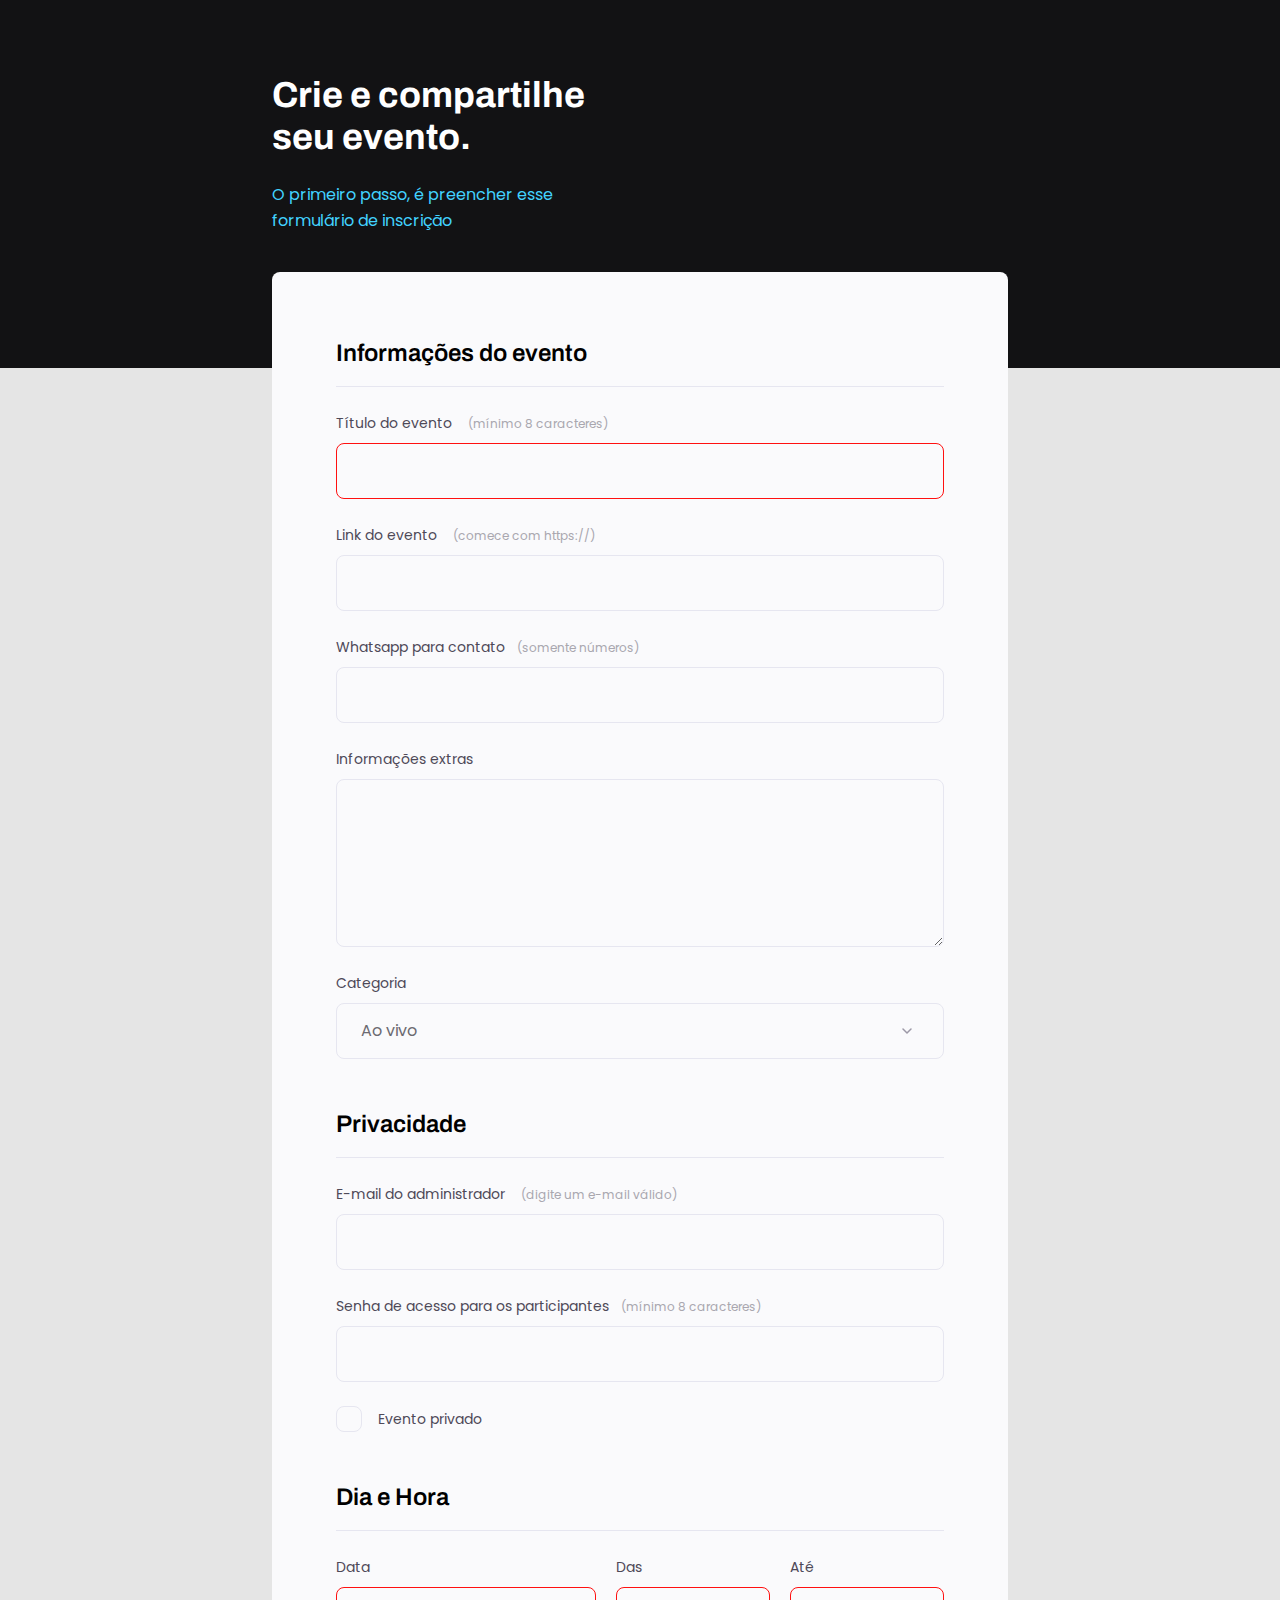
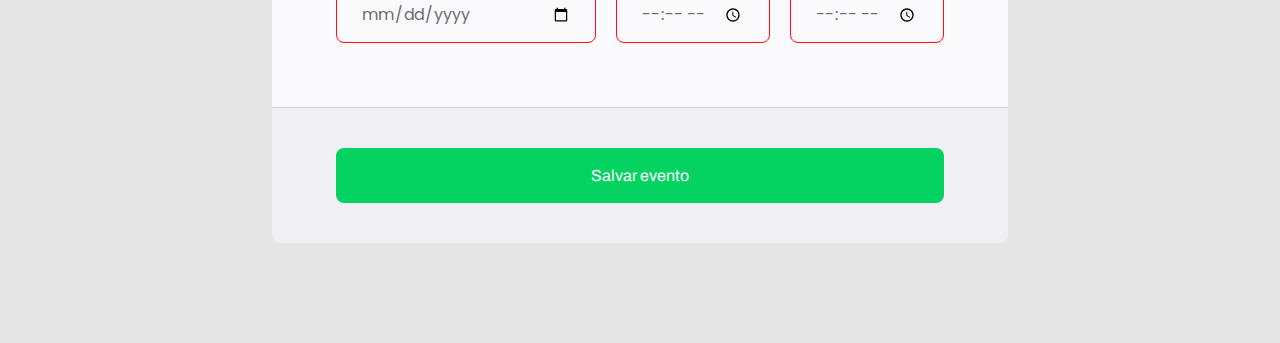
<file: Projeto 3/index.html>
<!DOCTYPE html>
<html lang="pt-br">

<head>
  <link rel="preconnect" href="https://fonts.googleapis.com">
  <link rel="preconnect" href="https://fonts.gstatic.com" crossorigin>


  <meta charset="UTF-8">
  <meta name="viewport" content="width=device-width, initial-scale=1.0">
  <title>Crie seu evento</title>

  <link rel="stylesheet" href="style.css">

  <link href="https://fonts.googleapis.com/css2?family=Archivo:wght@600;700&family=Poppins&display=swap"
    rel="stylesheet">
</head>

<body>
  <div class="page">
    <header>
      <h1> Crie e compartilhe seu evento. </h1>
      <p>O primeiro passo, é preencher esse formulário de inscrição</p>
    </header>
    <form id="my-form">

      <fieldset>
        <div class="fieldset-wrapper">
          <legend>Informações do evento</legend>

          <div class="input-wrapper">
            <label for="event-title"> Título do evento <span>(mínimo 8 caracteres)</span></label>
            <input type="text" id="event-title" required minlength="8" />
          </div>

          <div class="input-wrapper">
            <label for="event-link"> Link do evento <span>(comece com https://)</span></label>
            <input type="url" id="event-link" />
          </div>

          <div class="input-wrapper">
            <label for="event-contato">Whatsapp para contato<span>(somente números)</span></label>
            <input type="number" id="event-contato" />
          </div>

          <div class="input-wrapper">
            <label for="event-info">Informações extras</label>
            <textarea id="event-info"></textarea>
          </div>

          <div class="input-wrapper">
            <label for="event-category">Categoria</label>
            <select id="event-category">
              <option value="live">Ao vivo</option>
              <option value="podcast">PodCast</option>
              <option value="mentorship">Mentoria</option>
            </select>
          </div>

        </div>

      </fieldset>

      <fieldset>
        <div class="fieldset-wrapper">
          <legend>Privacidade</legend>

          <div class="input-wrapper">
            <label for="event-email">E-mail do administrador <span>(digite um e-mail válido)</span></label>
            <input type="text" id="event-email" />
          </div>

          <div class="input-wrapper">
            <label for="event-password">Senha de acesso para os participantes<span>(mínimo 8 caracteres)</span></label>
            <input type="password" id="event-password" minlength=8 />
          </div>

          <div class="checkbox-wrapper">
            <input type="checkbox" id="event-private" />
            <label for="event-private">Evento privado</label>
          </div>



        </div>
      </fieldset>

      <fieldset>
        <div class="fieldset-wrapper">
          <legend>Dia e Hora</legend>

          <div class="col-3">
            <div class="input-wrapper">
              <label for="event-date">Data</label>
              <input type="date" id="event-date" required />
            </div>

            <div class="input-wrapper">
              <label for="event-begin">Das</label>
              <input type="time" id="event-begin" required />
            </div>

            <div class="input-wrapper">
              <label for="event-end">Até</label>
              <input type="time" id="event-end"  required/>
            </div>

          </div>
        </div>
      </fieldset>

    </form>

    <footer>
      <button class="button" form="my-form">Salvar evento
      </button>
    </footer>
  </div>
</body>
</html>
</file>
<file: Projeto 3/style.css>
* {
  margin: 0;
  padding: 0;
  box-sizing: border-box;
}

body,
input,
select,
textarea {

  font-family: 'Poppins', sans-serif;
}

body {

  background: #E5E5E5;
}

body::before {
  content: '';
  width: 100%;
  height: 368px;

  position: absolute;
  top: 0;
  left: 0;
  z-index: -1;
  background: #121214;
}

.page {
  width: 736px;
  margin: auto;

}

header {
  width: 319px;
  margin-top: 74px;

}

header h1 {
  font-family: 'Archivo', sans-serif;
  font-weight: bold;
  font-size: 36px;
  line-height: 42px;
  color: white;

  margin-bottom: 24px;

}

header p {
  font-size: 16px;
  line-height: 26px;

  color: #42d3ff
}

form {
  margin-top: 38px;
  background: #FAFAFC;
  border-radius: 8px 8px 0 0;
  min-height: 300px;
  padding: 64px;

  display: flex;
  flex-direction: column;
  gap: 48px;
}

fieldset {
  border: none;
}

.fieldset-wrapper {
  display: flex;
  flex-direction: column;
  gap: 24px;
}

fieldset legend {
  font-family: 'Archivo', sans-serif;
  font-weight: 600;
  font-size: 24px;
  line-height: 34px;

  width: 100%;

  border-bottom: 1px solid #E6E6F0;
  padding-bottom: 16px;
}

.input-wrapper {
  display: flex;
  flex-direction: column;
}

.input-wrapper label,
.checkbox-wrapper label {
  font-size: 14px;
  line-height: 24px;

  color: #4e4958;

  margin-bottom: 8px;
}

.input-wrapper label span {
  margin-left: 12px;

  font-size: 12px;
  line-height: 20px;

  color: #a9a7af;
}

.input-wrapper label span:hover {
  color: #6c6a71;
}

.input-wrapper input,
.input-wrapper textarea,
.input-wrapper select {
  background: #FAFAFC;

  border: 1px solid #E6E6F0;
  border-radius: 8px;

  height: 56px;
  padding: 0 24px;

  font-size: 16px;
  line-height: 26px;

  color: #6c6a71;
}

.input-wrapper textarea {
  padding: 0;
  height: 168px;
}

.input-wrapper select {
  appearance: none;
  -webkit-appearance: none;

  background-image: url("data:image/svg+xml,%3Csvg width='24' height='24' viewBox='0 0 24 24' fill='none' xmlns='http://www.w3.org/2000/svg'%3E%3Cpath d='M8 10L12 14L16 10' stroke='%239C98A6' stroke-width='1.5' stroke-linecap='round' stroke-linejoin='round'/%3E%3C/svg%3E%0A");
  background-repeat: no-repeat;
  background-position: right 24px top 50%;
}

.col-3 {
  display: flex;
  gap: 20px;
}

.col-3>div:nth-child(1) {
  width: 100%;
}

.checkbox-wrapper {
  position: relative;
}

.checkbox-wrapper label {
  display: flex;
  align-items: center;
  gap: 16px;

  margin: 0;
}

.checkbox-wrapper input {
  position: absolute;
  top: 0;
  left: 0;
  width: 24px;
  height: 24px;

  opacity: 0;
}

.checkbox-wrapper label::before {
  content: '';
  width: 24px;
  height: 24px;
  display: block;

  border: 1px solid #E6E6F0;
  border-radius: 8px;

}

.checkbox-wrapper input:checked+label::before {
  background: url("data:image/svg+xml,%3Csvg width='24' height='24' viewBox='0 0 24 24' fill='none' xmlns='http://www.w3.org/2000/svg'%3E%3Cpath d='M9.00016 16.1698L4.83016 11.9998L3.41016 13.4098L9.00016 18.9998L21.0002 6.99984L19.5902 5.58984L9.00016 16.1698Z' fill='%2342D3FF'/%3E%3C/svg%3E%0A");
}

.checkbox-wrapper input:focus+label::before {
  outline: 2px solid #050505;
}

footer {
  background: #F0F0F4;

  height: 136px;

  display: flex;
  flex-direction: column;

  padding: 40px 64px;
  margin-bottom: 100px;

  border-top: 1px solid #d6d6d6;
  border-radius: 0 0 8px 8px;
}

footer .button {
  height: 56px;
  background: #04d361;
  border: 0;
  border-radius: 8px;

  font-family: 'Archivo';

  font-weight: 16px;
  font-size: 16px;
  line-height: 26px;

  color: #FFFFFF;
}

footer .button:hover {
  background: #08a04c;
}

input:invalid {
  border: 1px solid #FF1010;
}
</file>
